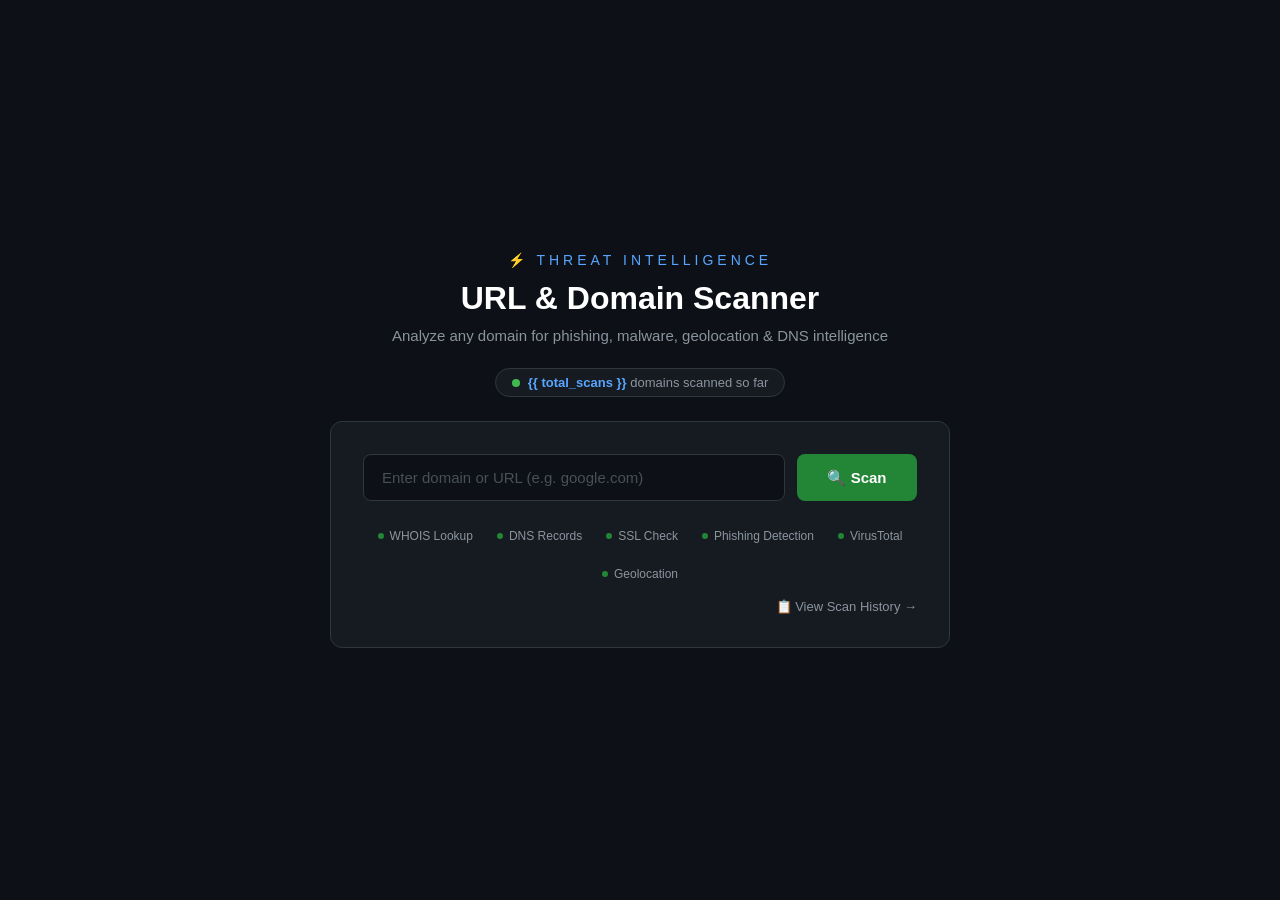
<file: templates/index.html>
<!DOCTYPE html>
<html lang="en">
<head>
    <meta charset="UTF-8">
    <title>URL & Domain Intelligence Scanner</title>
    <style>
        * { margin: 0; padding: 0; box-sizing: border-box; }
        body {
            background-color: #0d1117;
            color: #c9d1d9;
            font-family: 'Segoe UI', sans-serif;
            min-height: 100vh;
            display: flex;
            align-items: center;
            justify-content: center;
        }
        .container {
            text-align: center;
            padding: 40px;
            max-width: 700px;
            width: 100%;
        }
        .logo {
            font-size: 14px;
            letter-spacing: 4px;
            color: #58a6ff;
            text-transform: uppercase;
            margin-bottom: 12px;
        }
        h1 {
            font-size: 32px;
            font-weight: 700;
            color: #ffffff;
            margin-bottom: 10px;
        }
        .subtitle {
            color: #8b949e;
            font-size: 15px;
            margin-bottom: 24px;
        }
        .scan-counter {
            display: inline-flex;
            align-items: center;
            gap: 8px;
            background: #161b22;
            border: 1px solid #30363d;
            border-radius: 20px;
            padding: 6px 16px;
            font-size: 13px;
            color: #8b949e;
            margin-bottom: 24px;
        }
        .counter-dot {
            width: 8px;
            height: 8px;
            background: #3fb950;
            border-radius: 50%;
            animation: pulse 2s infinite;
        }
        @keyframes pulse {
            0%   { opacity: 1; }
            50%  { opacity: 0.3; }
            100% { opacity: 1; }
        }
        .counter-number { color: #58a6ff; font-weight: 700; }
        .scan-box {
            background: #161b22;
            border: 1px solid #30363d;
            border-radius: 12px;
            padding: 32px;
        }
        .input-row { display: flex; gap: 12px; }
        input[type="text"] {
            flex: 1;
            background: #0d1117;
            border: 1px solid #30363d;
            border-radius: 8px;
            padding: 14px 18px;
            color: #c9d1d9;
            font-size: 15px;
            outline: none;
            transition: border-color 0.2s;
        }
        input[type="text"]:focus { border-color: #58a6ff; }
        input[type="text"]::placeholder { color: #484f58; }
        button {
            background: #238636;
            color: #ffffff;
            border: none;
            border-radius: 8px;
            padding: 14px 28px;
            font-size: 15px;
            font-weight: 600;
            cursor: pointer;
            transition: background 0.2s;
            white-space: nowrap;
            min-width: 120px;
        }
        button:hover { background: #2ea043; }
        button:disabled { background: #21262d; cursor: not-allowed; }
        .spinner-overlay {
            display: none;
            position: fixed;
            top: 0; left: 0;
            width: 100%; height: 100%;
            background: rgba(13, 17, 23, 0.93);
            z-index: 999;
            flex-direction: column;
            align-items: center;
            justify-content: center;
            gap: 20px;
        }
        .spinner-overlay.active { display: flex; }
        .spinner {
            width: 56px;
            height: 56px;
            border: 4px solid #30363d;
            border-top-color: #58a6ff;
            border-radius: 50%;
            animation: spin 0.9s linear infinite;
        }
        @keyframes spin { to { transform: rotate(360deg); } }
        .spinner-text {
            color: #c9d1d9;
            font-size: 17px;
            font-weight: 600;
        }
        .spinner-sub {
            color: #8b949e;
            font-size: 13px;
            margin-top: -12px;
        }
        .features {
            display: flex;
            justify-content: center;
            gap: 24px;
            margin-top: 28px;
            flex-wrap: wrap;
        }
        .feature-tag {
            font-size: 12px;
            color: #8b949e;
            display: flex;
            align-items: center;
            gap: 6px;
        }
        .dot {
            width: 6px;
            height: 6px;
            background: #238636;
            border-radius: 50%;
        }
        .history-link { margin-top: 16px; text-align: right; }
        .history-link a {
            color: #8b949e;
            font-size: 13px;
            text-decoration: none;
        }
        .history-link a:hover { color: #58a6ff; }
    </style>
</head>
<body>

    <div class="spinner-overlay" id="spinnerOverlay">
        <div class="spinner"></div>
        <div class="spinner-text" id="spinnerText">🔍 Scanning domain...</div>
        <div class="spinner-sub">Running WHOIS, DNS, SSL, Blacklist & VirusTotal checks</div>
    </div>

    <div class="container">
        <div class="logo">⚡ Threat Intelligence</div>
        <h1>URL & Domain Scanner</h1>
        <p class="subtitle">Analyze any domain for phishing, malware, geolocation & DNS intelligence</p>

        <div class="scan-counter">
            <span class="counter-dot"></span>
            <span><span class="counter-number">{{ total_scans }}</span> domains scanned so far</span>
        </div>

        <div class="scan-box">
            <form method="POST" action="/scan" id="scanForm">
                <div class="input-row">
                    <input type="text" name="url"
                           placeholder="Enter domain or URL (e.g. google.com)"
                           required id="urlInput">
                    <button type="submit" id="scanBtn">🔍 Scan</button>
                </div>
            </form>

            <div class="features">
                <span class="feature-tag"><span class="dot"></span> WHOIS Lookup</span>
                <span class="feature-tag"><span class="dot"></span> DNS Records</span>
                <span class="feature-tag"><span class="dot"></span> SSL Check</span>
                <span class="feature-tag"><span class="dot"></span> Phishing Detection</span>
                <span class="feature-tag"><span class="dot"></span> VirusTotal</span>
                <span class="feature-tag"><span class="dot"></span> Geolocation</span>
            </div>

            <div class="history-link">
                <a href="/history">📋 View Scan History →</a>
            </div>
        </div>
    </div>

    <script>
        const form = document.getElementById('scanForm');
        const overlay = document.getElementById('spinnerOverlay');
        const btn = document.getElementById('scanBtn');
        const spinnerText = document.getElementById('spinnerText');

        const messages = [
            "🔍 Scanning domain...",
            "🌐 Checking DNS records...",
            "🔒 Verifying SSL certificate...",
            "🛡️ Running blacklist checks...",
            "🦠 Querying VirusTotal engines...",
            "📍 Fetching geolocation data...",
            "📊 Calculating risk score..."
        ];

        form.addEventListener('submit', function() {
            overlay.classList.add('active');
            btn.disabled = true;
            let i = 0;
            setInterval(() => {
                i = (i + 1) % messages.length;
                spinnerText.textContent = messages[i];
            }, 1800);
        });
    </script>
</body>
</html>
</file>
